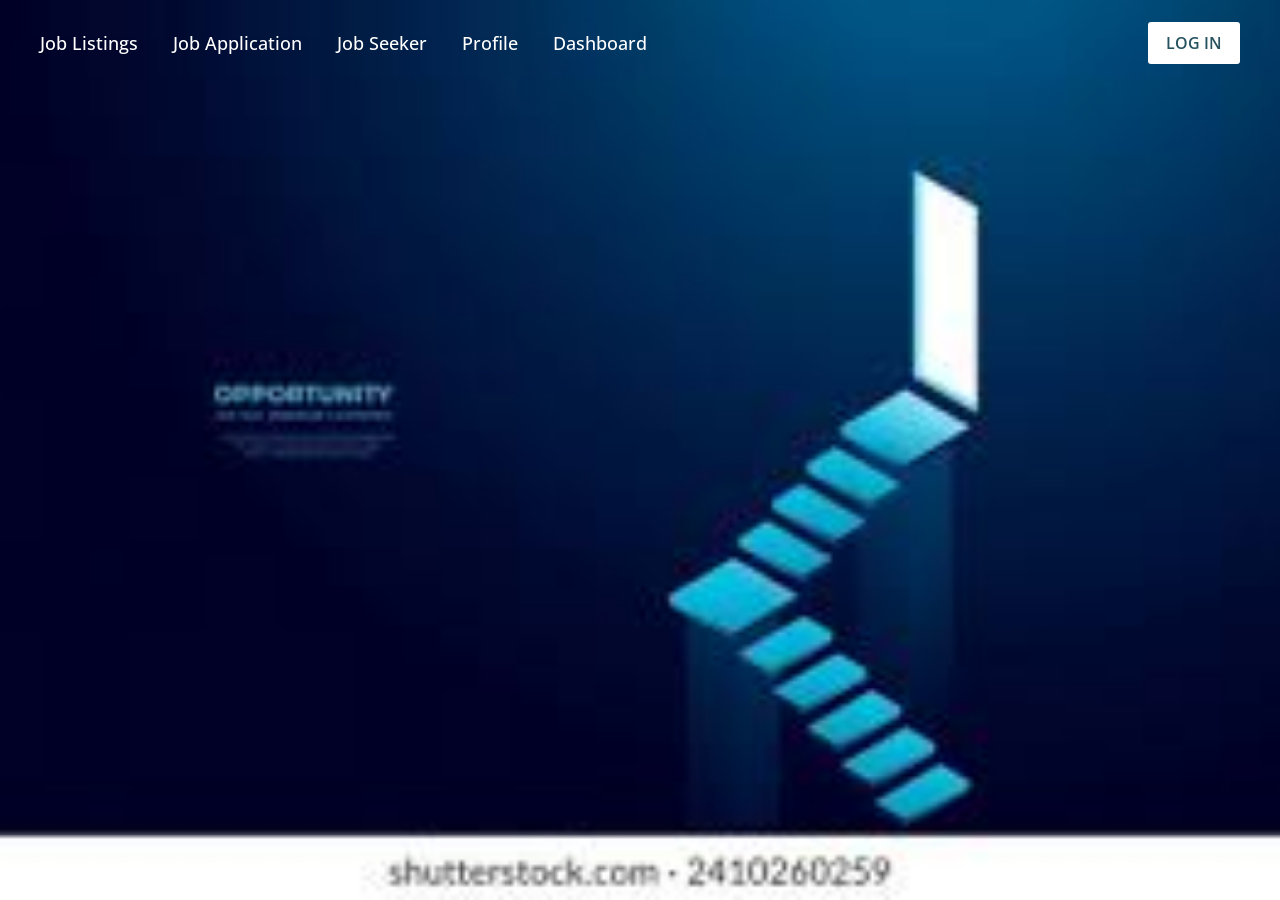
<file: job_listing_portal-main/job listing portal/index.html>
<!DOCTYPE html>
<html lang="en">
<head>
    <meta charset="UTF-8">
    <meta name="viewport" content="width=device-width, initial-scale=1.0">
    <title>Website with Login and Registration Form</title>
    <link rel="stylesheet" href="https://fonts.googleapis.com/css2?family=Material+Symbols+Rounded:opsz,wght,FILL,GRAD@48,400,0,0">
    <link rel="stylesheet" href="style.css">
    <script src="script.js" defer></script>
    <style>
       
        .ab{
            color: aliceblue;
            padding-bottom: 40px;
        }

    </style>
</head>
<body>
    <header>
        <nav class="navbar">
            <span class="hamburger-btn material-symbols-rounded">menu</span>
            <ul class="links">
                <span class="close-btn material-symbols-rounded">close</span>
                <li><a href="./job listings.html">Job Listings</a></li>
                <li><a href="./job_application.html">Job Application</a></li>
                <li><a href="./job_seeker.html">Job Seeker</a></li>
                <li><a href="./profile1.html">Profile</a></li>
                <li style="padding-right: 50px;"><a href="./dashboard.html">Dashboard</a></li><br>
            </ul>
            <button class="login-btn">LOG IN</button>
        </nav>
    </header>
    
    <div class="blur-bg-overlay"></div>
    <div class="form-popup">
        <span class="close-btn material-symbols-rounded">close</span>
        <div class="form-box login">
            <div class="form-details">
                <h2>Welcome Back</h2>
                <i>Please log in using your personal information to stay connected with us.</i>
            </div>
            <div class="form-content">
                <h2>LOGIN</h2>
                <form action="#">
                    <div class="input-field">
                        <input type="text" required>
                        <label>Email</label>
                    </div>
                    <div class="input-field">
                        <input type="password" required>
                        <label>Password</label>
                    </div>
                    
                    <button type="submit">Log In</button>
                    
                    <div class="#">
                        Don't have an account?
                        <a href="signup.html">Sign Up</a>
                    </div>
                    <div class="#">
                        <a href="forgotpassword.html">Forgot password?</a>
                    </div>
                </form>
               
            </div>
        </div>
        <div class="form-box signup">
            <div class="form-details">
                <h2>Create Account</h2>
                <p>To become a part of our community, please sign up using your personal information.</p>
            </div>
            <div class="form-content">
                <h2>SIGNUP</h2>
                <form action="#">
                    <div class="input-field">
                        <input type="text" required>
                        <label>Enter your email</label>
                    </div>
                    <div class="input-field">
                        <input type="password" required>
                        <label>Create password</label>
                    </div>
                    <div class="policy-text">
                        <input type="checkbox" id="policy">
                        <label for="policy">
                            I agree the
                            <a href="#" class="option">Terms & Conditions</a>
                        </label>
                    </div>
                    <button type="submit">Sign Up</button>
                </form>
            </div>
        </div>
    </div>
   
    
</body>
</html>
</file>
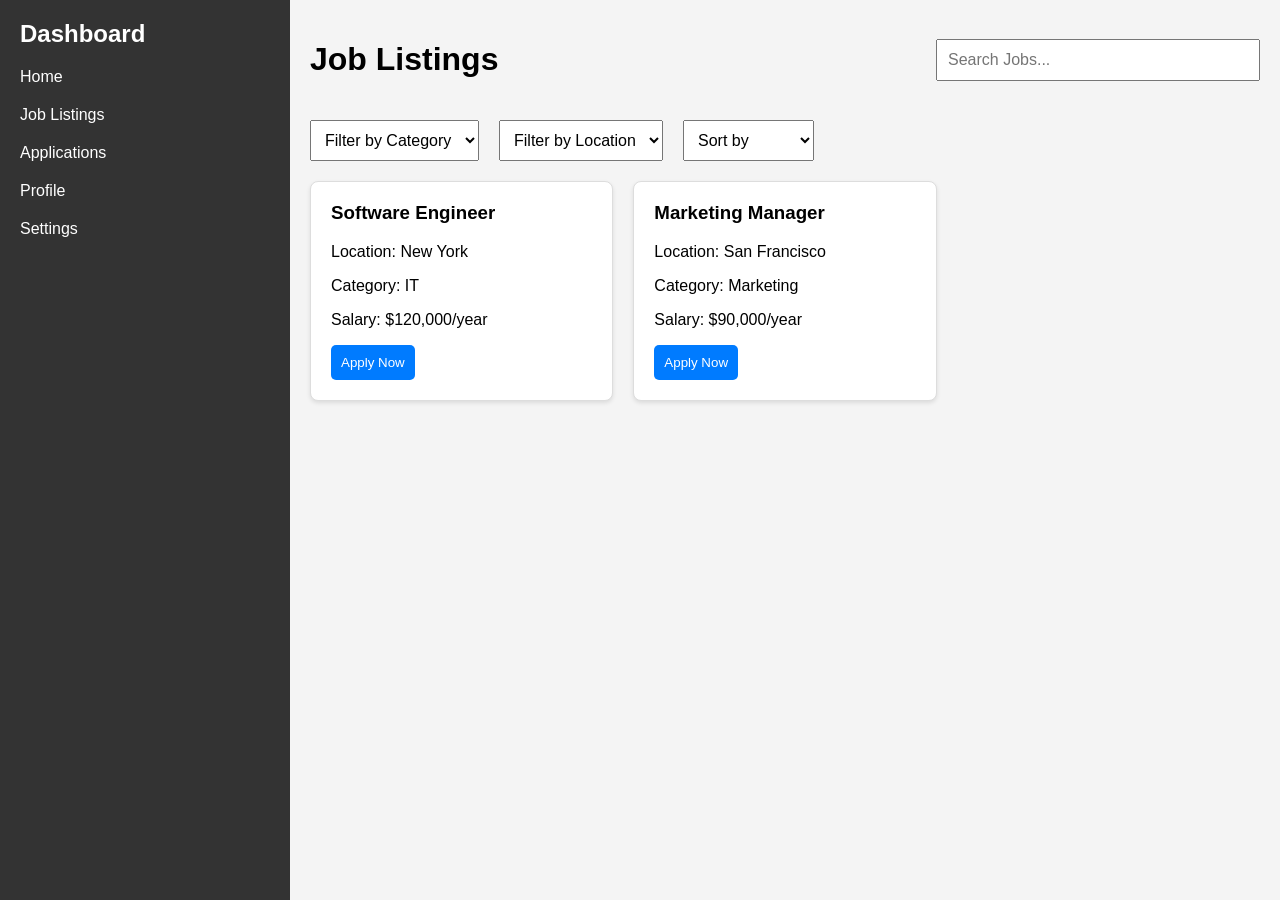
<file: job_listing_portal-main/job listing portal/dashboard.html>
<!DOCTYPE html>
<html lang="en">
<head>
    <meta charset="UTF-8">
    <meta name="viewport" content="width=device-width, initial-scale=1.0">
    <title>Job Listing Dashboard</title>
    <link rel="stylesheet" href="dashboard.css">
</head>
<body>
    <div class="dashboard">
        <nav class="sidebar">
            <h2>Dashboard</h2>
            <ul>
                <li><a href="#">Home</a></li>
                <li><a href="#">Job Listings</a></li>
                <li><a href="#">Applications</a></li>
                <li><a href="#">Profile</a></li>
                <li><a href="#">Settings</a></li>
            </ul>
        </nav>

        <div class="content">
            <header>
                <h1>Job Listings</h1>
                <input type="text" placeholder="Search Jobs..." class="search-bar">
            </header>

            <div class="job-filters">
                <select>
                    <option value="">Filter by Category</option>
                    <option value="IT">IT</option>
                    <option value="Finance">Finance</option>
                    <option value="Marketing">Marketing</option>
                </select>

                <select>
                    <option value="">Filter by Location</option>
                    <option value="New York">New York</option>
                    <option value="San Francisco">San Francisco</option>
                    <option value="Remote">Remote</option>
                </select>

                <select>
                    <option value="">Sort by</option>
                    <option value="date">Date Posted</option>
                    <option value="salary">Salary</option>
                </select>
            </div>

            <div class="job-listings">
                <div class="job-card">
                    <h3>Software Engineer</h3>
                    <p>Location: New York</p>
                    <p>Category: IT</p>
                    <p>Salary: $120,000/year</p>
                    <button>Apply Now</button>
                </div>

                <div class="job-card">
                    <h3>Marketing Manager</h3>
                    <p>Location: San Francisco</p>
                    <p>Category: Marketing</p>
                    <p>Salary: $90,000/year</p>
                    <button>Apply Now</button>
                </div>

                <!-- Add more job cards as needed -->
            </div>
        </div>
    </div>
</body>

</html>
</file>
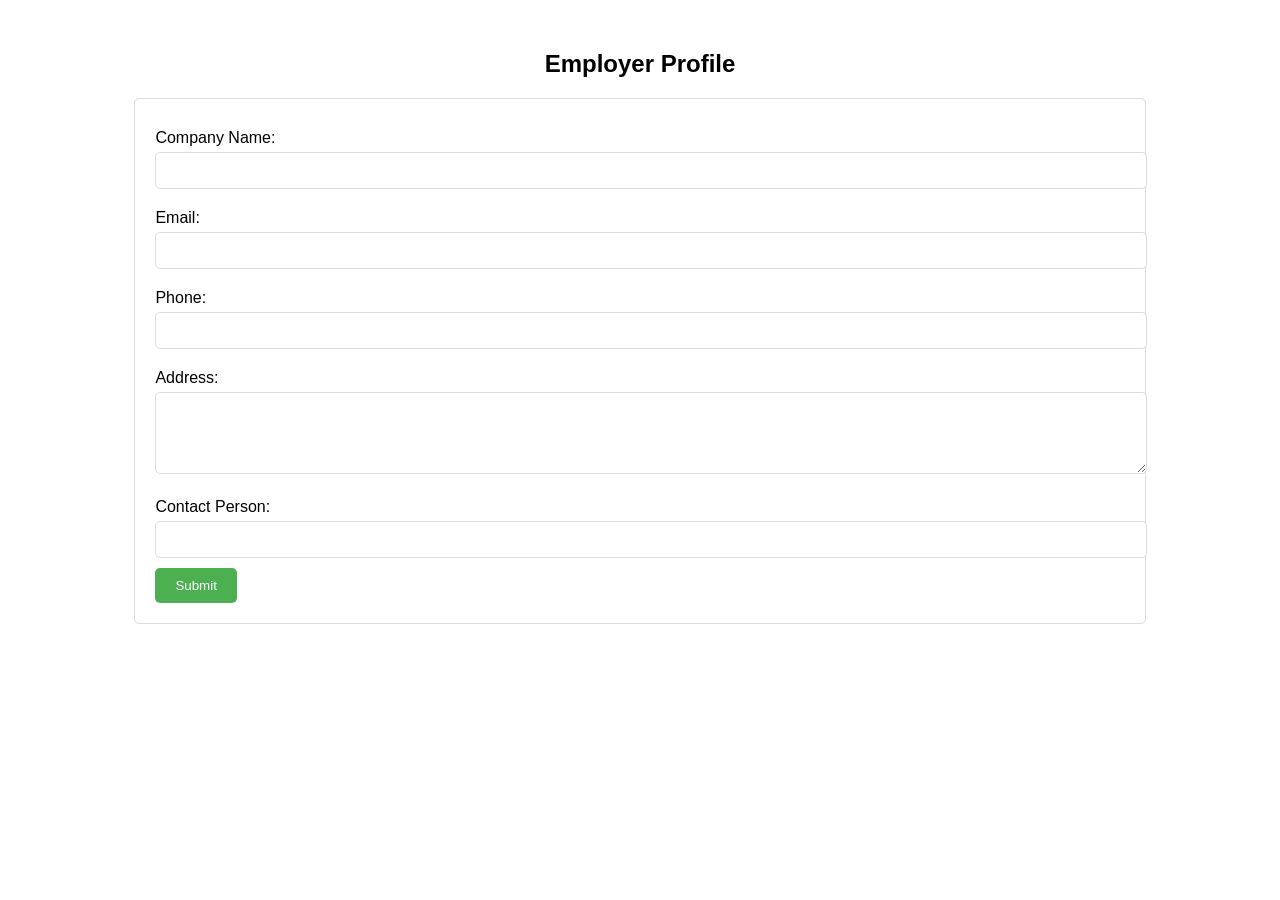
<file: job_listing_portal-main/job listing portal/employer.html>
<!DOCTYPE html>
<html lang="en">
<head>
    <meta charset="UTF-8">
    <meta name="viewport" content="width=device-width, initial-scale=1.0">
    <title>Employer Profile</title>
    <style>
        body {
            font-family: Arial, sans-serif;
        }
        .container {
            width: 80%;
            margin: auto;
            margin-top: 50px;
        }
        .profile {
            border: 1px solid #ddd;
            padding: 20px;
            margin-bottom: 20px;
            border-radius: 5px;
        }
        h2 {
            text-align: center;
        }
        label {
            display: block;
            margin-top: 10px;
        }
        input, textarea {
            width: 100%;
            padding: 10px;
            margin-top: 5px;
            margin-bottom: 10px;
            border: 1px solid #ddd;
            border-radius: 5px;
        }
        .submit-btn {
            background-color: #4CAF50;
            color: white;
            padding: 10px 20px;
            border: none;
            border-radius: 5px;
            cursor: pointer;
        }
        .submit-btn:hover {
            background-color: #45a049;
        }
    </style>
</head>
<body>
    <div class="container">
        <h2>Employer Profile</h2>
        <div class="profile">
            <form action="#" method="post">
                <label for="employer-company-name">Company Name:</label>
                <input type="text" id="employer-company-name" name="employer-company-name" required>

                <label for="employer-email">Email:</label>
                <input type="email" id="employer-email" name="employer-email" required>

                <label for="employer-phone">Phone:</label>
                <input type="tel" id="employer-phone" name="employer-phone" required>

                <label for="employer-address">Address:</label>
                <textarea id="employer-address" name="employer-address" rows="4" required></textarea>

                <label for="employer-contact-person">Contact Person:</label>
                <input type="text" id="employer-contact-person" name="employer-contact-person" required>

                <button type="submit" class="submit-btn">Submit</button>
            </form>
        </div>
    </div>
</body>
</html>
</file>
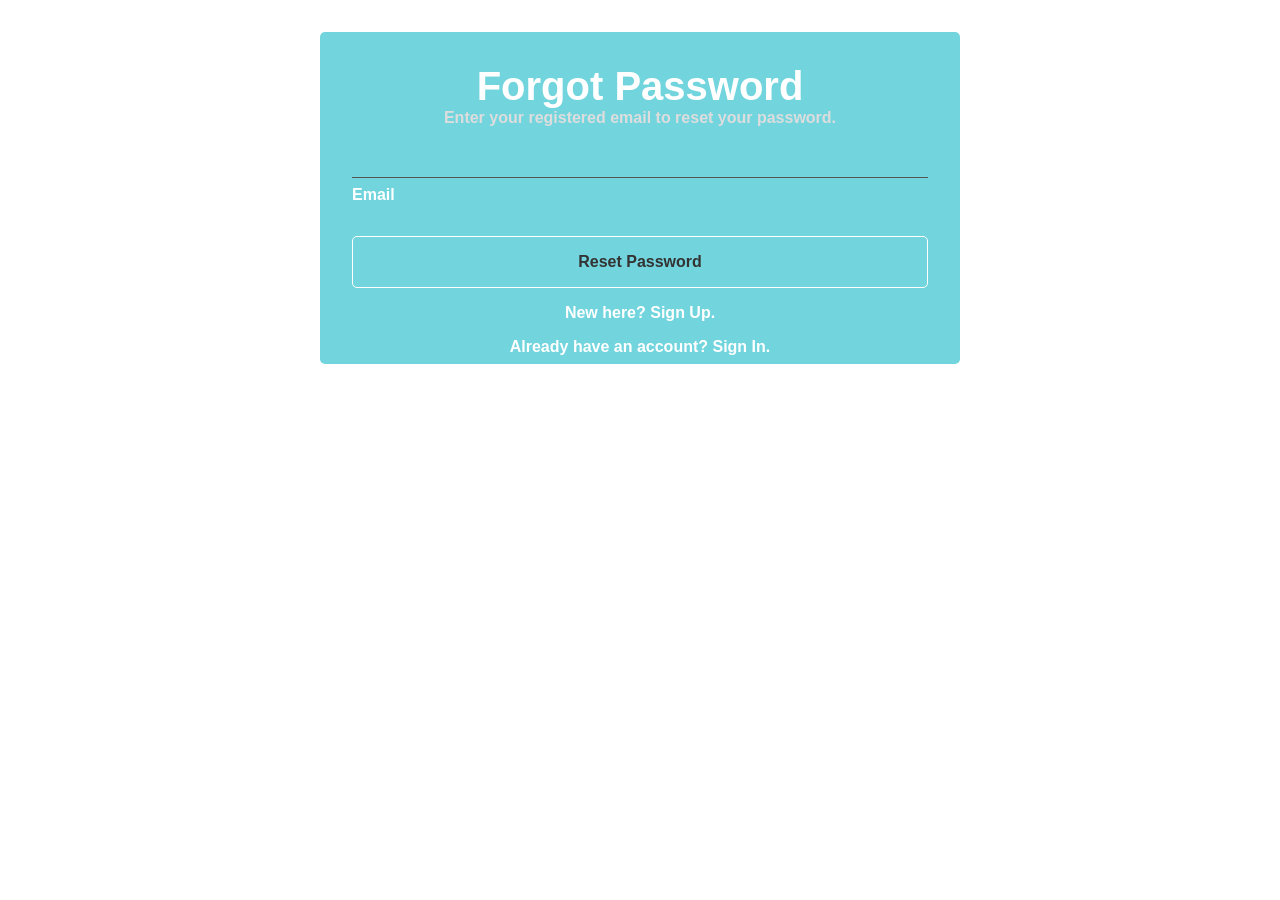
<file: job_listing_portal-main/job listing portal/forgotpassword.html>
<head>
	<meta charset="UTF-8">
	<meta name="viewport" content="width=device-width, initial-scale=1">
	<meta name="author" content="Yinka Enoch Adedokun">
	<meta name="description" content="Simple Forgot Password Page Using HTML and CSS">
	<meta name="keywords" content="forgot password page, basic html and css">
	<title>Forgot Password Page - HTML + CSS</title>
    <link rel="stylesheet" href="forgotpassword.css">
</head>
<body>
	<div class="row">
		<h1>Forgot Password</h1>
		<h6 class="information-text">Enter your registered email to reset your password.</h6>
		<div class="form-group">
			<input type="email" name="user_email" id="user_email">
			<p><label for="username">Email</label></p>
			<button onclick="showSpinner()">Reset Password</button>
		</div>
		<div class="footer">
			<h5>New here? <a href="signup.html">Sign Up.</a></h5>
			<h5>Already have an account? <a href="index.html">Sign In.</a></h5>
			
		</div>
	</div>
</body>
</file>
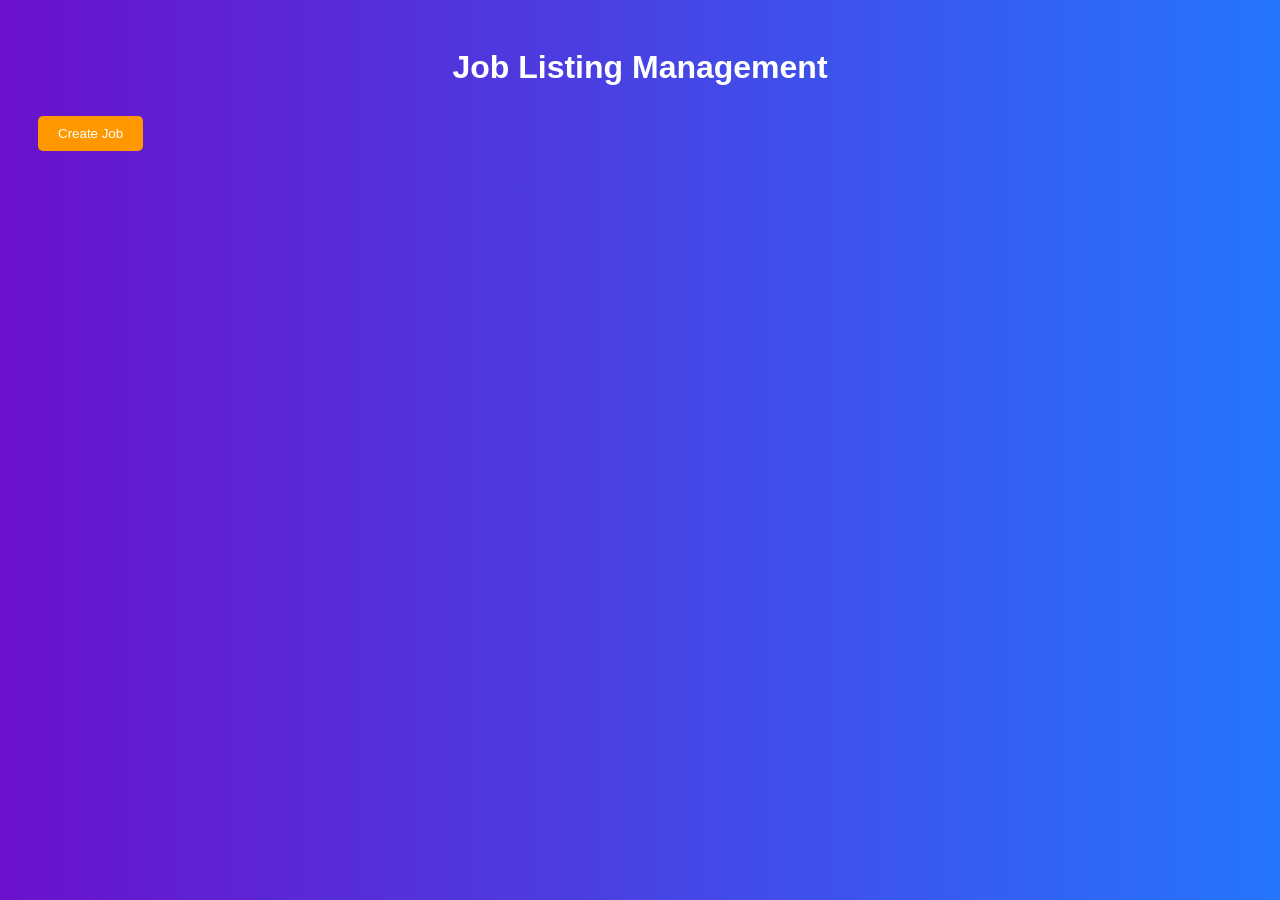
<file: job_listing_portal-main/job listing portal/job listings.html>
<!DOCTYPE html>
<html lang="en">
<head>
    <meta charset="UTF-8">
    <meta name="viewport" content="width=device-width, initial-scale=1.0">
    <title>Job Listing Management</title>
    <style>
        body {
            font-family: Arial, sans-serif;
            background: linear-gradient(to right, #6a11cb, #2575fc);
            color: #fff;
            padding: 20px;
        }
        h1 {
            text-align: center;
            margin-bottom: 20px;
        }
        button {
            background-color: #ff9800;
            color: white;
            border: none;
            padding: 10px 20px;
            margin: 10px;
            cursor: pointer;
            border-radius: 5px;
        }
        button:hover {
            background-color: #e68900;
        }
        .hidden {
            display: none;
        }
        .job {
            background-color: rgba(255, 255, 255, 0.1);
            border: 1px solid #fff;
            padding: 15px;
            margin: 15px 0;
            border-radius: 5px;
        }
        label, input, textarea {
            display: block;
            width: 100%;
            margin: 10px 0;
        }
        input, textarea {
            padding: 10px;
            border-radius: 5px;
            border: 1px solid #ccc;
        }
        .form-container {
            background-color: rgba(255, 255, 255, 0.2);
            padding: 20px;
            border-radius: 5px;
            margin: 20px 0;
        }
        .job-details {
            display: flex;
            flex-direction: column;
        }
        .job-details > div {
            margin-bottom: 10px;
        }
    </style>
</head>
<body>
    <h1>Job Listing Management</h1>
    <button id="create-job-btn">Create Job</button>
    
    <div id="job-listings">
        <!-- Job listings will be displayed here -->
    </div>

    <div id="create-job-form" class="form-container hidden">
        <h2>Create Job</h2>
        <form id="create-form">
            <label for="job-title">Job Title:</label>
            <input type="text" id="job-title" name="job-title" required>

            <label for="job-description">Job Description:</label>
            <textarea id="job-description" name="job-description" required></textarea>

            <label for="job-qualifications">Qualifications:</label>
            <textarea id="job-qualifications" name="job-qualifications" required></textarea>

            <label for="job-responsibilities">Responsibilities:</label>
            <textarea id="job-responsibilities" name="job-responsibilities" required></textarea>

            <label for="job-location">Location:</label>
            <input type="text" id="job-location" name="job-location" required>

            <label for="job-salary">Salary Range:</label>
            <input type="text" id="job-salary" name="job-salary" required>

            <button type="submit">Submit</button>
            <button type="button" id="cancel-create">Cancel</button>
        </form>
    </div>

    <div id="edit-job-form" class="form-container hidden">
        <h2>Edit Job</h2>
        <form id="edit-form">
            <label for="edit-job-title">Job Title:</label>
            <input type="text" id="edit-job-title" name="edit-job-title" required>

            <label for="edit-job-description">Job Description:</label>
            <textarea id="edit-job-description" name="edit-job-description" required></textarea>

            <label for="edit-job-qualifications">Qualifications:</label>
            <textarea id="edit-job-qualifications" name="edit-job-qualifications" required></textarea>

            <label for="edit-job-responsibilities">Responsibilities:</label>
            <textarea id="edit-job-responsibilities" name="edit-job-responsibilities" required></textarea>

            <label for="edit-job-location">Location:</label>
            <input type="text" id="edit-job-location" name="edit-job-location" required>

            <label for="edit-job-salary">Salary Range:</label>
            <input type="text" id="edit-job-salary" name="edit-job-salary" required>

            <button type="submit">Submit</button>
            <button type="button" id="cancel-edit">Cancel</button>
        </form>
    </div>

    <div id="delete-confirmation" class="form-container hidden">
        <h2>Are you sure you want to delete this job?</h2>
        <button id="confirm-delete">Yes</button>
        <button id="cancel-delete">No</button>
    </div>

    <script>
        document.addEventListener('DOMContentLoaded', () => {
            const createJobBtn = document.getElementById('create-job-btn');
            const createJobForm = document.getElementById('create-job-form');
            const editJobForm = document.getElementById('edit-job-form');
            const deleteConfirmation = document.getElementById('delete-confirmation');
            const jobListings = document.getElementById('job-listings');

            const cancelCreate = document.getElementById('cancel-create');
            const cancelEdit = document.getElementById('cancel-edit');
            const confirmDelete = document.getElementById('confirm-delete');
            const cancelDelete = document.getElementById('cancel-delete');

            let jobs = [];
            let editIndex = null;

            createJobBtn.addEventListener('click', () => {
                createJobForm.classList.toggle('hidden');
            });

            cancelCreate.addEventListener('click', () => {
                createJobForm.classList.add('hidden');
            });

            cancelEdit.addEventListener('click', () => {
                editJobForm.classList.add('hidden');
            });

            cancelDelete.addEventListener('click', () => {
                deleteConfirmation.classList.add('hidden');
            });

            document.getElementById('create-form').addEventListener('submit', (e) => {
                e.preventDefault();
                const title = e.target['job-title'].value;
                const description = e.target['job-description'].value;
                const qualifications = e.target['job-qualifications'].value;
                const responsibilities = e.target['job-responsibilities'].value;
                const location = e.target['job-location'].value;
                const salary = e.target['job-salary'].value;
                createJob(title, description, qualifications, responsibilities, location, salary);
                e.target.reset();
                createJobForm.classList.add('hidden');
            });

            document.getElementById('edit-form').addEventListener('submit', (e) => {
                e.preventDefault();
                const title = e.target['edit-job-title'].value;
                const description = e.target['edit-job-description'].value;
                const qualifications = e.target['edit-job-qualifications'].value;
                const responsibilities = e.target['edit-job-responsibilities'].value;
                const location = e.target['edit-job-location'].value;
                const salary = e.target['edit-job-salary'].value;
                updateJob(editIndex, title, description, qualifications, responsibilities, location, salary);
                e.target.reset();
                editJobForm.classList.add('hidden');
            });

            confirmDelete.addEventListener('click', () => {
                deleteJob(editIndex);
                deleteConfirmation.classList.add('hidden');
            });

            function createJob(title, description, qualifications, responsibilities, location, salary) {
                jobs.push({ title, description, qualifications, responsibilities, location, salary });
                renderJobs();
            }

            function editJob(index) {
                editIndex = index;
                const job = jobs[index];
                document.getElementById('edit-job-title').value = job.title;
                document.getElementById('edit-job-description').value = job.description;
                document.getElementById('edit-job-qualifications').value = job.qualifications;
                document.getElementById('edit-job-responsibilities').value = job.responsibilities;
                document.getElementById('edit-job-location').value = job.location;
                document.getElementById('edit-job-salary').value = job.salary;
                editJobForm.classList.remove('hidden');
            }

            function updateJob(index, title, description, qualifications, responsibilities, location, salary) {
                jobs[index] = { title, description, qualifications, responsibilities, location, salary };
                renderJobs();
            }

            function deleteJob(index) {
                jobs.splice(index, 1);
                renderJobs();
            }

            function renderJobs() {
                jobListings.innerHTML = '';
                jobs.forEach((job, index) => {
                    const jobDiv = document.createElement('div');
                    jobDiv.className = 'job';
                    jobDiv.innerHTML = `
                        <div class="job-details">
                            <div><strong>Title:</strong> ${job.title}</div>
                            <div><strong>Description:</strong> ${job.description}</div>
                            <div><strong>Qualifications:</strong> ${job.qualifications}</div>
                            <div><strong>Responsibilities:</strong> ${job.responsibilities}</div>
                            <div><strong>Location:</strong> ${job.location}</div>
                            <div><strong>Salary Range:</strong> ${job.salary}</div>
                        </div>
                        <button onclick="editJob(${index})">Edit</button>
                        <button onclick="confirmDeleteJob(${index})">Delete</button>
                    `;
                    jobListings.appendChild(jobDiv);
                });
            }

            window.editJob = editJob;
            window.confirmDeleteJob = (index) => {
                editIndex = index;
                deleteConfirmation.classList.remove('hidden');
            };
        });
    </script>
</body>
</html>
</file>
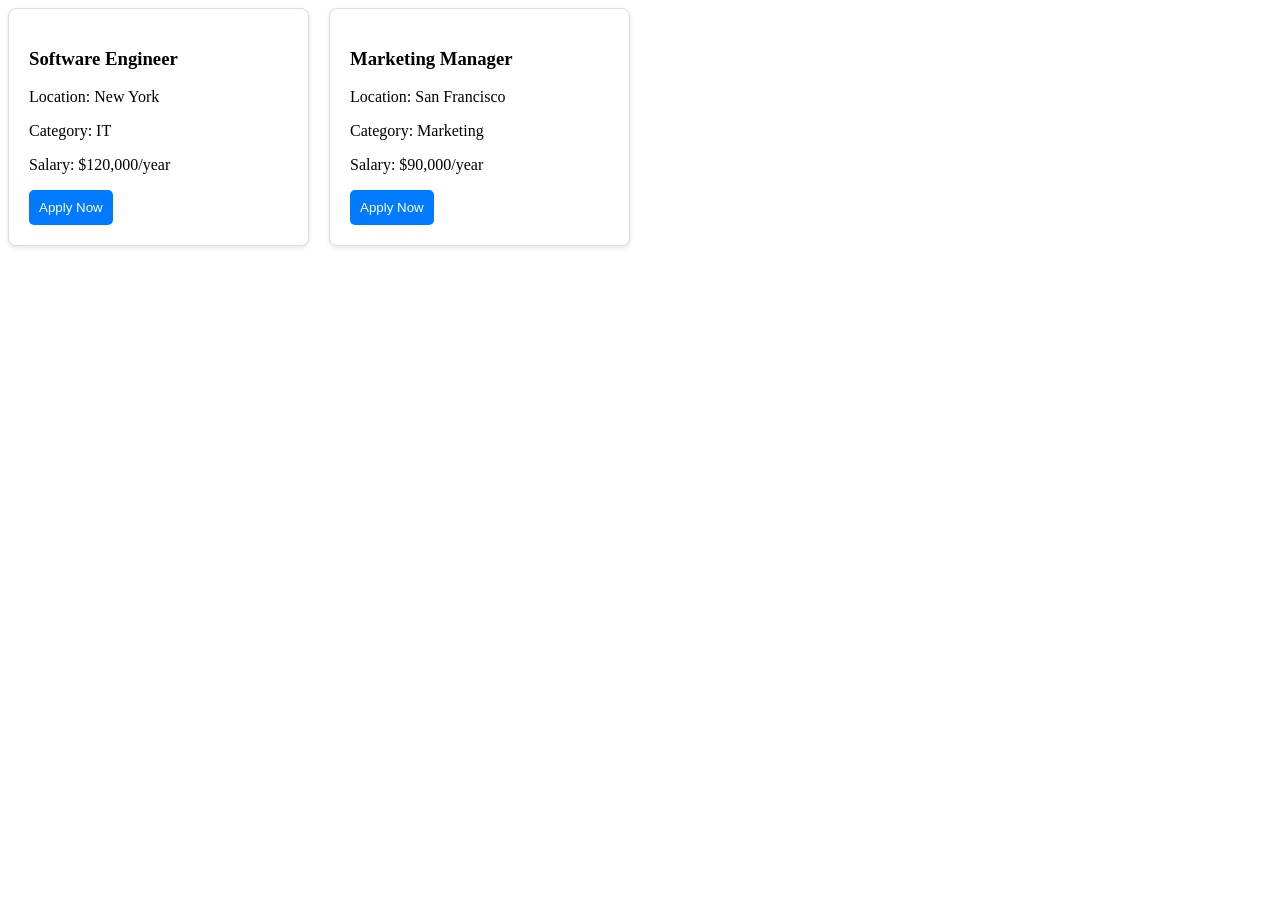
<file: job_listing_portal-main/job listing portal/job_application.html>
<!DOCTYPE html>
<html lang="en">
<head>
    <meta charset="UTF-8">
    <meta name="viewport" content="width=device-width, initial-scale=1.0">
    <title>Document</title>
    <style>
        .job-listings {
    display: grid;
    grid-template-columns: repeat(auto-fill, minmax(300px, 1fr));
    gap: 20px;
}

.job-card {
    background-color: #fff;
    padding: 20px;
    border: 1px solid #ddd;
    border-radius: 8px;
    box-shadow: 0 2px 4px rgba(0, 0, 0, 0.1);
}
.job-card button {
    padding: 10px;
    background-color: #007BFF;
    color: #fff;
    border: none;
    border-radius: 5px;
    cursor: pointer;
}

.job-card button:hover {
    background-color: #0056b3;
}
    </style>
</head>
<body>
    <div class="job-listings">
        <div class="job-card">
            <h3>Software Engineer</h3>
            <p>Location: New York</p>
            <p>Category: IT</p>
            <p>Salary: $120,000/year</p>
            <button>Apply Now</button>
        </div>
    
        <div class="job-card">
            <h3>Marketing Manager</h3>
            <p>Location: San Francisco</p>
            <p>Category: Marketing</p>
            <p>Salary: $90,000/year</p>
            <button>Apply Now</button>
        </div>
    </div>
    
</body>
</html>
</file>
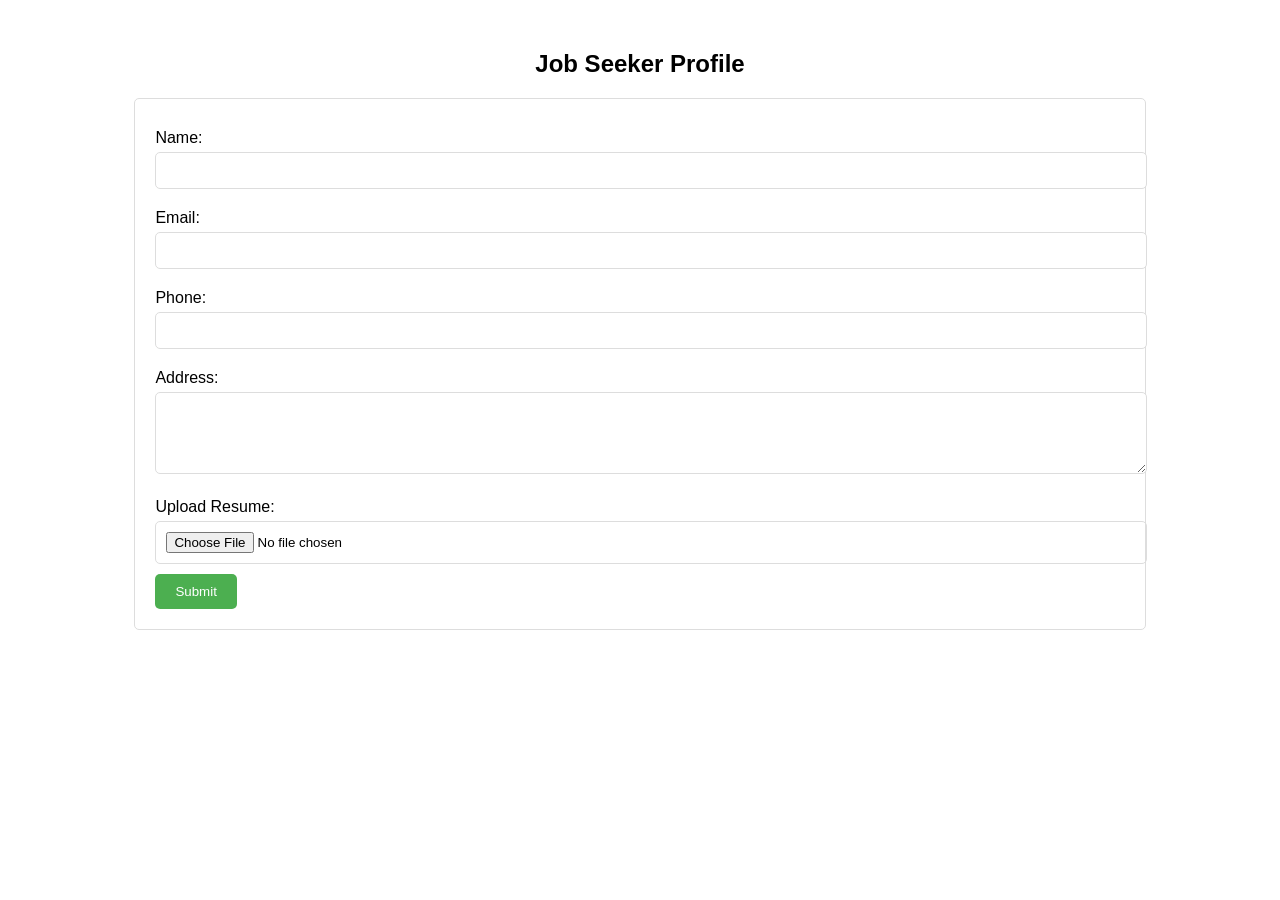
<file: job_listing_portal-main/job listing portal/job_seeker.html>
<!DOCTYPE html>
<html lang="en">
<head>
    <meta charset="UTF-8">
    <meta name="viewport" content="width=device-width, initial-scale=1.0">
    <title>Job Seeker Profile</title>
    <style>
        body {
            font-family: Arial, sans-serif;
        }
        .container {
            width: 80%;
            margin: auto;
            margin-top: 50px;
        }
        .profile {
            border: 1px solid #ddd;
            padding: 20px;
            margin-bottom: 20px;
            border-radius: 5px;
        }
        h2 {
            text-align: center;
        }
        label {
            display: block;
            margin-top: 10px;
        }
        input, textarea {
            width: 100%;
            padding: 10px;
            margin-top: 5px;
            margin-bottom: 10px;
            border: 1px solid #ddd;
            border-radius: 5px;
        }
        .submit-btn {
            background-color: #4CAF50;
            color: white;
            padding: 10px 20px;
            border: none;
            border-radius: 5px;
            cursor: pointer;
        }
        .submit-btn:hover {
            background-color: #45a049;
        }
    </style>
</head>
<body>
    <div class="container">
        <h2>Job Seeker Profile</h2>
        <div class="profile">
            <form action="#" method="post" enctype="multipart/form-data">
                <label for="job-seeker-name">Name:</label>
                <input type="text" id="job-seeker-name" name="job-seeker-name" required>

                <label for="job-seeker-email">Email:</label>
                <input type="email" id="job-seeker-email" name="job-seeker-email" required>

                <label for="job-seeker-phone">Phone:</label>
                <input type="tel" id="job-seeker-phone" name="job-seeker-phone" required>

                <label for="job-seeker-address">Address:</label>
                <textarea id="job-seeker-address" name="job-seeker-address" rows="4" required></textarea>

                <label for="job-seeker-resume">Upload Resume:</label>
                <input type="file" id="job-seeker-resume" name="job-seeker-resume" accept=".pdf,.doc,.docx" required>

                <button type="submit" class="submit-btn">Submit</button>
               
            </form>
        </div>
    </div>
</body>
</html>
</file>
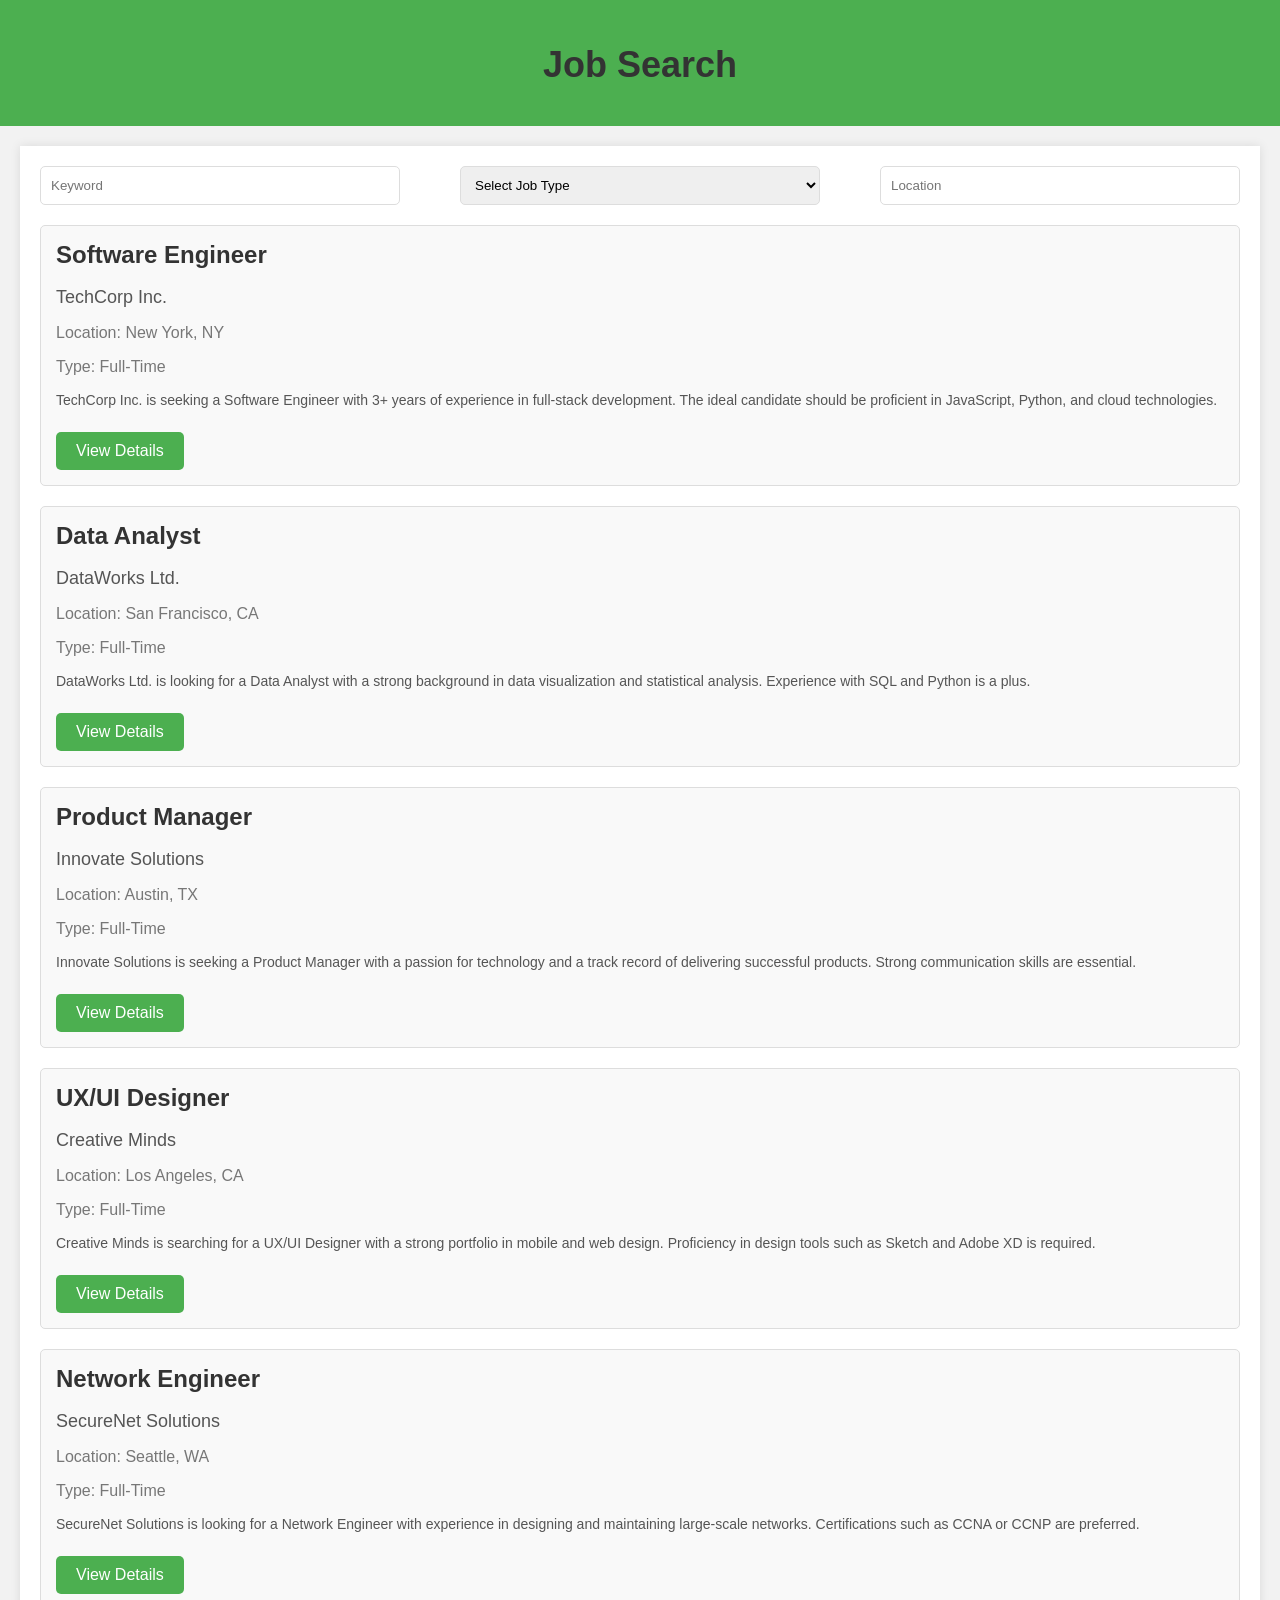
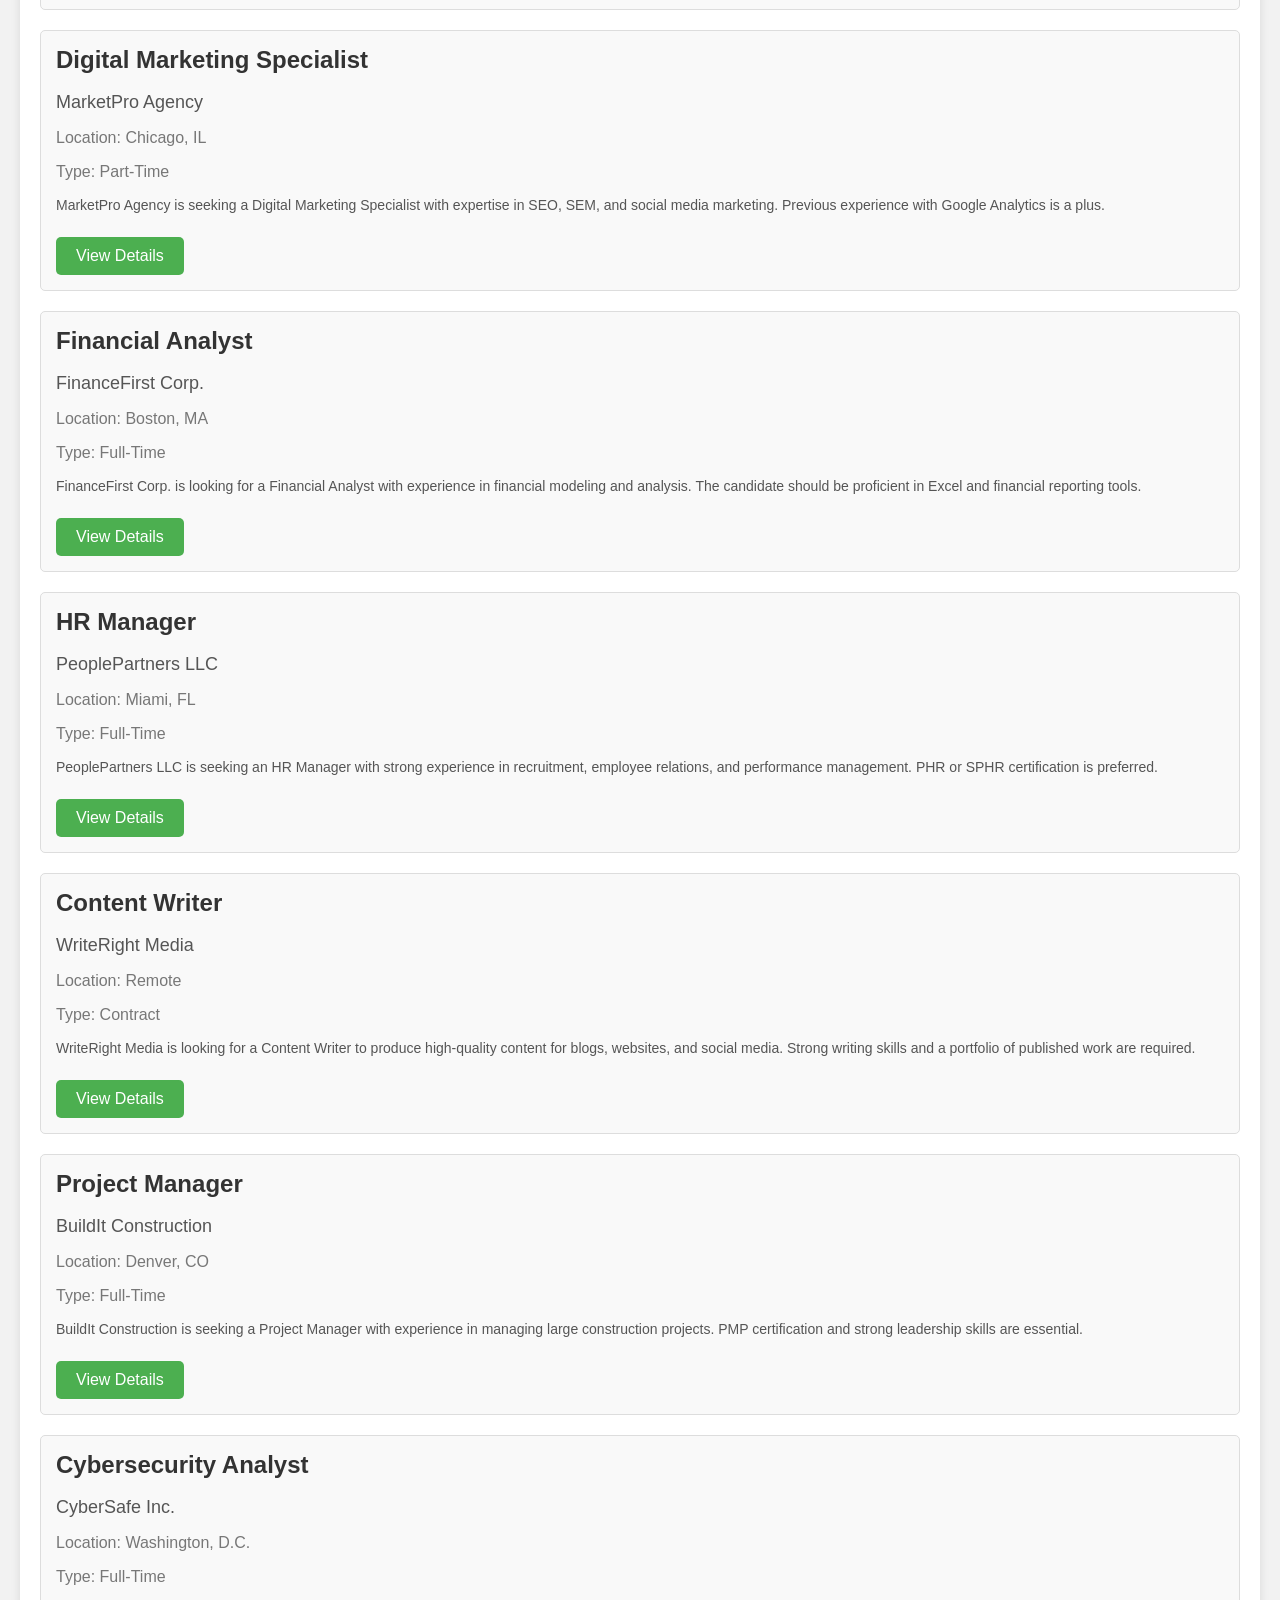
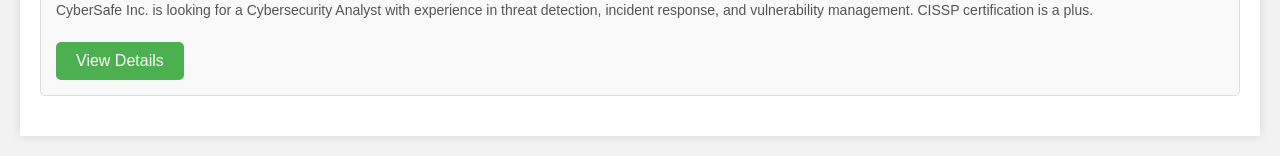
<file: job_listing_portal-main/job listing portal/jobsearch.html>
<!DOCTYPE html>
<html lang="en">

<head>
    <meta charset="UTF-8">
    <meta name="viewport" content="width=device-width, initial-scale=1.0">
    <title>Job Search</title>
    <style>
        body {
            font-family: Arial, sans-serif;
            background-color: #f2f2f2;
            margin: 0;
            padding: 0;
            color: #333;
        }

        header {
            background-color: #4CAF50;
            color: white;
            text-align: center;
            padding: 20px;
        }

        .container {
            max-width: 1200px;
            margin: 20px auto;
            padding: 20px;
            background-color: #ffffff;
            box-shadow: 0 0 10px rgba(0, 0, 0, 0.1);
        }

        h1 {
            font-size: 36px;
            margin-bottom: 20px;
            color: #333;
        }

        .search-filters {
            display: flex;
            justify-content: space-between;
            margin-bottom: 20px;
        }

        .search-filters input[type="text"],
        .search-filters select {
            padding: 10px;
            border: 1px solid #ddd;
            border-radius: 5px;
            width: 30%;
            box-sizing: border-box;
        }

        .job-listing {
            background-color: #f9f9f9;
            padding: 15px;
            border: 1px solid #ddd;
            border-radius: 5px;
            margin-bottom: 20px;
            transition: background-color 0.3s;
        }

        .job-listing:hover {
            background-color: #e6ffe6;
        }

        .job-title {
            font-size: 24px;
            margin: 0 0 10px;
            color: #333;
        }

        .company-name {
            font-size: 18px;
            color: #555;
            margin-bottom: 10px;
        }

        .job-location,
        .job-type {
            font-size: 16px;
            color: #777;
        }

        .job-description {
            margin-top: 10px;
            font-size: 14px;
            color: #555;
        }

        .apply-button {
            display: inline-block;
            padding: 10px 20px;
            margin-top: 10px;
            background-color: #4CAF50;
            color: white;
            text-decoration: none;
            border-radius: 5px;
        }

        .apply-button:hover {
            background-color: #45a049;
        }
    </style>
</head>

<body>

    <header>
        <h1>Job Search</h1>
    </header>

    <div class="container">
        <div class="search-filters">
            <input type="text" placeholder="Keyword">
            <select>
                <option value="">Select Job Type</option>
                <option value="full-time">Full-Time</option>
                <option value="part-time">Part-Time</option>
                <option value="contract">Contract</option>
            </select>
            <input type="text" placeholder="Location">
        </div>

        <div class="job-listing">
            <h2 class="job-title">Software Engineer</h2>
            <p class="company-name">TechCorp Inc.</p>
            <p class="job-location">Location: New York, NY</p>
            <p class="job-type">Type: Full-Time</p>
            <p class="job-description">TechCorp Inc. is seeking a Software Engineer with 3+ years of experience in full-stack development. The ideal candidate should be proficient in JavaScript, Python, and cloud technologies.</p>
            <a href="software-engineer-details.html" class="apply-button">View Details</a>
        </div>

        <div class="job-listing">
            <h2 class="job-title">Data Analyst</h2>
            <p class="company-name">DataWorks Ltd.</p>
            <p class="job-location">Location: San Francisco, CA</p>
            <p class="job-type">Type: Full-Time</p>
            <p class="job-description">DataWorks Ltd. is looking for a Data Analyst with a strong background in data visualization and statistical analysis. Experience with SQL and Python is a plus.</p>
            <a href="data-analyst-details.html" class="apply-button">View Details</a>
        </div>

        <div class="job-listing">
            <h2 class="job-title">Product Manager</h2>
            <p class="company-name">Innovate Solutions</p>
            <p class="job-location">Location: Austin, TX</p>
            <p class="job-type">Type: Full-Time</p>
            <p class="job-description">Innovate Solutions is seeking a Product Manager with a passion for technology and a track record of delivering successful products. Strong communication skills are essential.</p>
            <a href="product-manager-details.html" class="apply-button">View Details</a>
        </div>

        <!-- Add more job listings here -->
        <div class="job-listing">
            <h2 class="job-title">UX/UI Designer</h2>
            <p class="company-name">Creative Minds</p>
            <p class="job-location">Location: Los Angeles, CA</p>
            <p class="job-type">Type: Full-Time</p>
            <p class="job-description">Creative Minds is searching for a UX/UI Designer with a strong portfolio in mobile and web design. Proficiency in design tools such as Sketch and Adobe XD is required.</p>
            <a href="ux-ui-designer-details.html" class="apply-button">View Details</a>
        </div>

        <div class="job-listing">
            <h2 class="job-title">Network Engineer</h2>
            <p class="company-name">SecureNet Solutions</p>
            <p class="job-location">Location: Seattle, WA</p>
            <p class="job-type">Type: Full-Time</p>
            <p class="job-description">SecureNet Solutions is looking for a Network Engineer with experience in designing and maintaining large-scale networks. Certifications such as CCNA or CCNP are preferred.</p>
            <a href="network-engineer-details.html" class="apply-button">View Details</a>
        </div>

        <div class="job-listing">
            <h2 class="job-title">Digital Marketing Specialist</h2>
            <p class="company-name">MarketPro Agency</p>
            <p class="job-location">Location: Chicago, IL</p>
            <p class="job-type">Type: Part-Time</p>
            <p class="job-description">MarketPro Agency is seeking a Digital Marketing Specialist with expertise in SEO, SEM, and social media marketing. Previous experience with Google Analytics is a plus.</p>
            <a href="digital-marketing-specialist-details.html" class="apply-button">View Details</a>
        </div>

        <div class="job-listing">
            <h2 class="job-title">Financial Analyst</h2>
            <p class="company-name">FinanceFirst Corp.</p>
            <p class="job-location">Location: Boston, MA</p>
            <p class="job-type">Type: Full-Time</p>
            <p class="job-description">FinanceFirst Corp. is looking for a Financial Analyst with experience in financial modeling and analysis. The candidate should be proficient in Excel and financial reporting tools.</p>
            <a href="financial-analyst-details.html" class="apply-button">View Details</a>
        </div>

        <div class="job-listing">
            <h2 class="job-title">HR Manager</h2>
            <p class="company-name">PeoplePartners LLC</p>
            <p class="job-location">Location: Miami, FL</p>
            <p class="job-type">Type: Full-Time</p>
            <p class="job-description">PeoplePartners LLC is seeking an HR Manager with strong experience in recruitment, employee relations, and performance management. PHR or SPHR certification is preferred.</p>
            <a href="hr-manager-details.html" class="apply-button">View Details</a>
        </div>

        <div class="job-listing">
            <h2 class="job-title">Content Writer</h2>
            <p class="company-name">WriteRight Media</p>
            <p class="job-location">Location: Remote</p>
            <p class="job-type">Type: Contract</p>
            <p class="job-description">WriteRight Media is looking for a Content Writer to produce high-quality content for blogs, websites, and social media. Strong writing skills and a portfolio of published work are required.</p>
            <a href="content-writer-details.html" class="apply-button">View Details</a>
        </div>

        <div class="job-listing">
            <h2 class="job-title">Project Manager</h2>
            <p class="company-name">BuildIt Construction</p>
            <p class="job-location">Location: Denver, CO</p>
            <p class="job-type">Type: Full-Time</p>
            <p class="job-description">BuildIt Construction is seeking a Project Manager with experience in managing large construction projects. PMP certification and strong leadership skills are essential.</p>
            <a href="project-manager-details.html" class="apply-button">View Details</a>
        </div>

        <div class="job-listing">
            <h2 class="job-title">Cybersecurity Analyst</h2>
            <p class="company-name">CyberSafe Inc.</p>
            <p class="job-location">Location: Washington, D.C.</p>
            <p class="job-type">Type: Full-Time</p>
            <p class="job-description">CyberSafe Inc. is looking for a Cybersecurity Analyst with experience in threat detection, incident response, and vulnerability management. CISSP certification is a plus.</p>
            <a href="cybersecurity-analyst-details.html" class="apply-button">View Details</a>
        </div>

    </div>
</body>

</html>
</file>
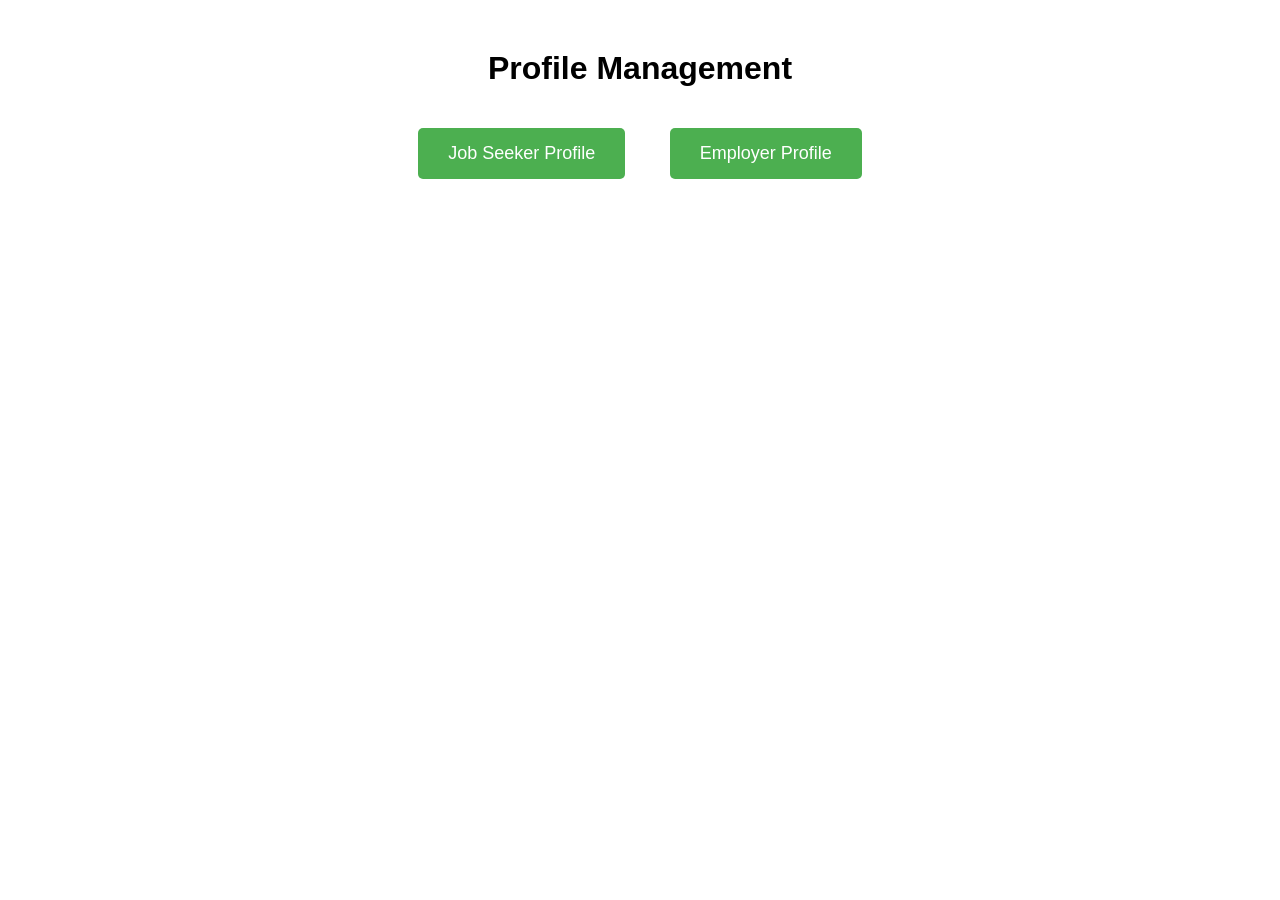
<file: job_listing_portal-main/job listing portal/profile1.html>
<!DOCTYPE html>
<html lang="en">
<head>
    <meta charset="UTF-8">
    <meta name="viewport" content="width=device-width, initial-scale=1.0">
    <title>Profile Management</title>
    <style>
        body {
            font-family: Arial, sans-serif;
        }
        .container {
            width: 80%;
            margin: auto;
            text-align: center;
            margin-top: 50px;
        }
        .profile-button {
            background-color: #4CAF50;
            color: white;
            padding: 15px 30px;
            margin: 20px;
            border: none;
            border-radius: 5px;
            cursor: pointer;
            font-size: 18px;
        }
        .profile-button:hover {
            background-color: #45a049;
        }
    </style>
</head>
<body>
    <div class="container">
        <h1>Profile Management</h1>
        <button class="profile-button" onclick="location.href='job_seeker.html'">Job Seeker Profile</button>
        <button class="profile-button" onclick="location.href='employer.html'">Employer Profile</button>
        
    </div>
</body>
</html>
</file>
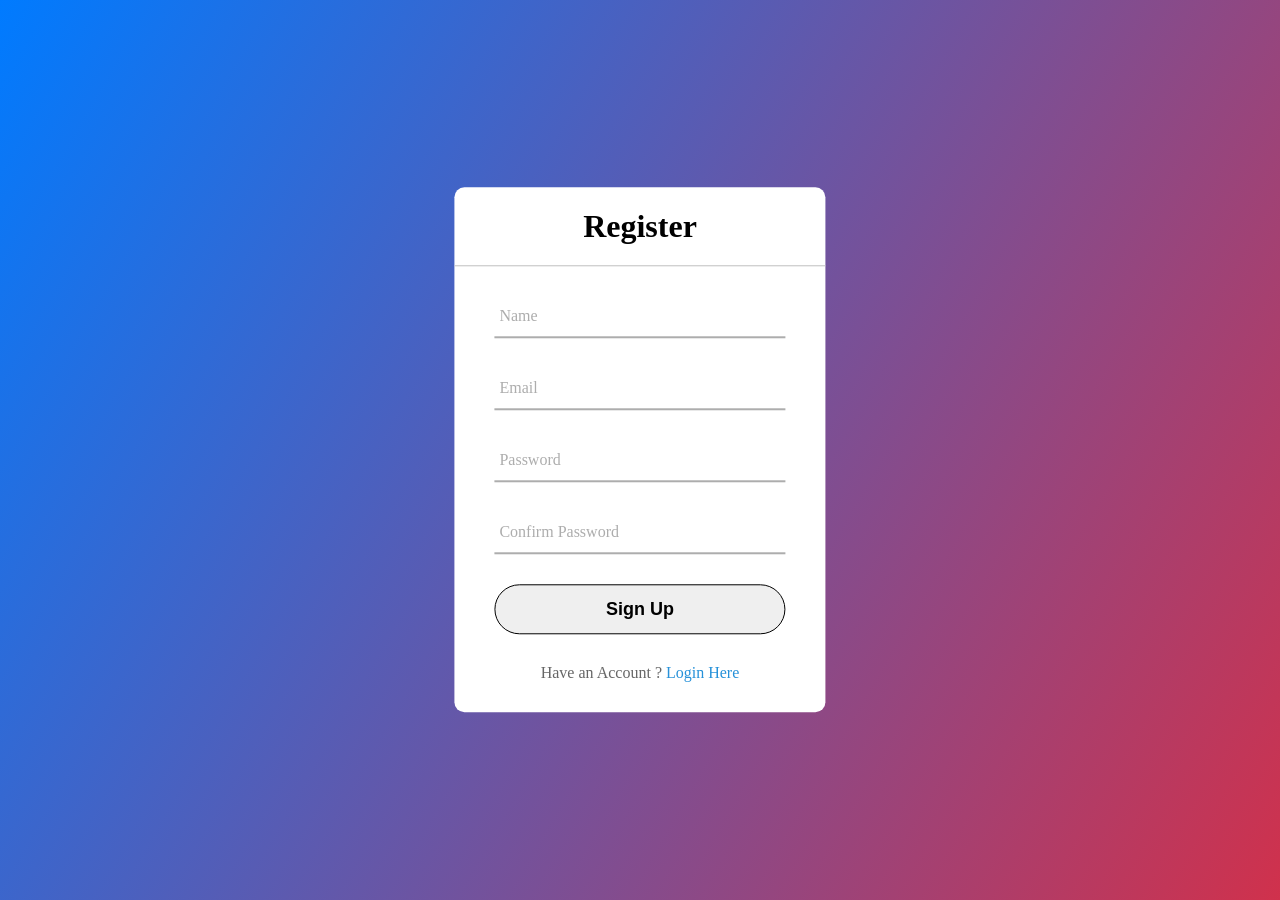
<file: job_listing_portal-main/job listing portal/signup.html>
<!DOCTYPE html>
<html lang="en">
  <head>
    <title>Sign Up / Registration Form </title>
    <meta charset="UTF-8" />
    <meta name="viewport" content="width=device-width" />
    <link rel="stylesheet" href="signup.css" />
  </head>
  <body>
    <div class="container">
      <div class="center">
          <h1>Register</h1>
          <form method="POST" action="">
              <div class="txt_field">
                  <input type="text" name="name" required>
                  <span></span>
                  <label>Name</label>
              </div>
              <div class="txt_field">
                  <input type="email" name="email" required>
                  <span></span>
                  <label>Email</label>
              </div>
              <div class="txt_field">
                  <input type="password" name="password" required>
                  <span></span>
                  <label>Password</label>
              </div>
              <div class="txt_field">
                  <input type="password" name="cpassword" required>
                  <span></span>
                  <label>Confirm Password</label>
              </div>
              <input name="submit" type="Submit" value="Sign Up">
              <div class="signup_link">
                  Have an Account ? <a href="index.html">Login Here</a>
              </div>
          </form>
      </div>
  </div>
  </body>
</html>
</file>
<file: job_listing_portal-main/job listing portal/style.css>
/* Importing Google font - Open Sans */
@import url("https://fonts.googleapis.com/css2?family=Open+Sans:wght@400;500;600;700&display=swap");

* {
    margin: 0;
    padding: 0;
    box-sizing: border-box;
    font-family: "Open Sans", sans-serif;
}

body {
    height: 100vh;
    width: 100%;
    background: url("[data-uri]") center/cover no-repeat;
}

header {
    position: fixed;
    width: 100%;
    top: 0;
    left: 0;
    z-index: 10;
    padding: 0 10px;
}

.navbar {
    display: flex;
    padding: 22px 0;
    align-items: center;
    max-width: 1200px;
    margin: 0 auto;
    justify-content: space-between;
}

.navbar .hamburger-btn {
    display: none;
    color: #fff;
    cursor: pointer;
    font-size: 1.5rem;
}

.navbar .logo {
    gap: 10px;
    display: flex;
    align-items: center;
    text-decoration: none;
}

.navbar .logo img {
    width: 40px;
    border-radius: 50%;
}

.navbar .logo h2 {
    color: #fff;
    font-weight: 600;
    font-size: 1.7rem;
}

.navbar .links {
    display: flex;
    gap: 35px;
    list-style: none;
    align-items: center;
}

.navbar .close-btn {
    position: absolute;
    right: 20px;
    top: 20px;
    display: none;
    color: #000;
    cursor: pointer;
}

.navbar .links a {
    color: #fff;
    font-size: 1.1rem;
    font-weight: 500;
    text-decoration: none;
    transition: 0.1s ease;
}

.navbar .links a:hover {
    color: #19e8ff;
}

.navbar .login-btn {
    border: none;
    outline: none;
    background: #fff;
    color: #275360;
    font-size: 1rem;
    font-weight: 600;
    padding: 10px 18px;
    border-radius: 3px;
    cursor: pointer;
    transition: 0.15s ease;
}

.navbar .login-btn:hover {
    background: #ddd;
}

.form-popup {
    position: fixed;
    top: 50%;
    left: 50%;
    z-index: 10;
    width: 100%;
    opacity: 0;
    pointer-events: none;
    max-width: 720px;
    background: #fff;
    border: 2px solid #fff;
    transform: translate(-50%, -70%);
}

.show-popup .form-popup {
    opacity: 1;
    pointer-events: auto;
    transform: translate(-50%, -50%);
    transition: transform 0.3s ease, opacity 0.1s;
}

.form-popup .close-btn {
    position: absolute;
    top: 12px;
    right: 12px;
    color: #878484;
    cursor: pointer;
}

.blur-bg-overlay {
    position: fixed;
    top: 0;
    left: 0;
    z-index: 10;
    height: 100%;
    width: 100%;
    opacity: 0;
    pointer-events: none;
    backdrop-filter: blur(5px);
    -webkit-backdrop-filter: blur(5px);
    transition: 0.1s ease;
}

.show-popup .blur-bg-overlay {
    opacity: 1;
    pointer-events: auto;
}

.form-popup .form-box {
    display: flex;
}

.form-box .form-details {
    width: 100%;
    color: #fff;
    max-width: 330px;
    text-align: center;
    display: flex;
    flex-direction: column;
    justify-content: center;
    align-items: center;
}

.login .form-details {
    padding: 0 40px;
    background: url("https://media.licdn.com/dms/image/C4D12AQFi4yZvoIWupw/article-cover_image-shrink_720_1280/0/1520245690181?e=2147483647&v=beta&t=tKYwNZxeVVDIwUTZXxVbb0A9oxl2ZK0iVEOiPYOwGE4");
    background-position: center;
    background-size: cover;
}

.signup .form-details {
    padding: 0 20px;
    background: url("images/signup-img.jpg");
    background-position: center;
    background-size: cover;
}

.form-box .form-content {
    width: 100%;
    padding: 35px;
}

.form-box h2 {
    text-align: center;
    margin-bottom: 29px;
}

form .input-field {
    position: relative;
    height: 50px;
    width: 100%;
    margin-top: 20px;
}

.input-field input {
    height: 100%;
    width: 100%;
    background: none;
    outline: none;
    font-size: 0.95rem;
    padding: 0 15px;
    border: 1px solid #717171;
    border-radius: 3px;
}

.input-field input:focus {
    border: 1px solid #00bcd4;
}

.input-field label {
    position: absolute;
    top: 50%;
    left: 15px;
    transform: translateY(-50%);
    color: #4a4646;
    pointer-events: none;
    transition: 0.2s ease;
}

.input-field input:is(:focus, :valid) {
    padding: 16px 15px 0;
}

.input-field input:is(:focus, :valid)~label {
    transform: translateY(-120%);
    color: #00bcd4;
    font-size: 0.75rem;
}

.form-box a {
    color: #00bcd4;
    text-decoration: none;
}

.form-box a:hover {
    text-decoration: underline;
}

form :where(.forgot-pass-link, .policy-text) {
    display: inline-flex;
    margin-top: 13px;
    font-size: 0.95rem;
}

form button {
    width: 100%;
    color: #fff;
    border: none;
    outline: none;
    padding: 14px 0;
    font-size: 1rem;
    font-weight: 500;
    border-radius: 3px;
    cursor: pointer;
    margin: 25px 0;
    background: #00bcd4;
    transition: 0.2s ease;
}

form button:hover {
    background: #0097a7;
}

.form-content .bottom-link {
    text-align: center;
}

.form-popup .signup,
.form-popup.show-signup .login {
    display: none;
}

.form-popup.show-signup .signup {
    display: flex;
}

.signup .policy-text {
    display: flex;
    margin-top: 14px;
    align-items: center;
}

.signup .policy-text input {
    width: 14px;
    height: 14px;
    margin-right: 7px;
}

@media (max-width: 950px) {
    .navbar :is(.hamburger-btn, .close-btn) {
        display: block;
    }

    .navbar {
        padding: 15px 0;
    }

    .navbar .logo img {
        display: none;
    }

    .navbar .logo h2 {
        font-size: 1.4rem;
    }

    .navbar .links {
        position: fixed;
        top: 0;
        z-index: 10;
        left: -100%;
        display: block;
        height: 100vh;
        width: 100%;
        padding-top: 60px;
        text-align: center;
        background: #fff;
        transition: 0.2s ease;
    }

    .navbar .links.show-menu {
        left: 0;
    }

    .navbar .links a {
        display: inline-flex;
        margin: 20px 0;
        font-size: 1.2rem;
        color: #000;
    }

    .navbar .links a:hover {
        color: #00BCD4;
    }

    .navbar .login-btn {
        font-size: 0.9rem;
        padding: 7px 10px;
    }
}

@media (max-width: 760px) {
    .form-popup {
        width: 95%;
    }

    .form-box .form-details {
        display: none;
    }

    .form-box .form-content {
        padding: 30px 20px;
    }
}
</file>
<file: job_listing_portal-main/job listing portal/dashboard.css>
body {
    font-family: Arial, sans-serif;
    background-color: #f4f4f4;
    margin: 0;
    padding: 0;
}

.dashboard {
    display: flex;
    min-height: 100vh;
}

.sidebar {
    width: 250px;
    background-color: #333;
    color: #fff;
    padding: 20px;
}

.sidebar h2 {
    margin-top: 0;
}

.sidebar ul {
    list-style: none;
    padding: 0;
}

.sidebar ul li {
    margin: 20px 0;
}

.sidebar ul li a {
    color: #fff;
    text-decoration: none;
}

.sidebar ul li a:hover {
    text-decoration: underline;
}

.content {
    flex-grow: 1;
    padding: 20px;
}

header {
    display: flex;
    justify-content: space-between;
    align-items: center;
    margin-bottom: 20px;
}

.search-bar {
    padding: 10px;
    font-size: 16px;
    width: 300px;
}

.job-filters {
    display: flex;
    gap: 20px;
    margin-bottom: 20px;
}

.job-filters select {
    padding: 10px;
    font-size: 16px;
}

.job-listings {
    display: grid;
    grid-template-columns: repeat(auto-fill, minmax(300px, 1fr));
    gap: 20px;
}

.job-card {
    background-color: #fff;
    padding: 20px;
    border: 1px solid #ddd;
    border-radius: 8px;
    box-shadow: 0 2px 4px rgba(0, 0, 0, 0.1);
}

.job-card h3 {
    margin-top: 0;
}

.job-card button {
    padding: 10px;
    background-color: #007BFF;
    color: #fff;
    border: none;
    border-radius: 5px;
    cursor: pointer;
}

.job-card button:hover {
    background-color: #0056b3;
}
</file>
<file: job_listing_portal-main/job listing portal/forgotpassword.css>
* {
    margin: 0;
    padding: 0;
    box-sizing: border-box;
    font-family: "segoe ui", verdana, helvetica, arial, sans-serif;
    font-size: 16px;
    transition: all 500ms ease; }
  
  body {
    -webkit-font-smoothing: antialiased;
    -moz-osx-font-smoothing: grayscale;
    text-rendering: optimizeLegibility;
  }
  
  .row {
    
    background-color: rgba(20, 185, 200, 0.6);
    color: #fff;
    text-align: center;
    padding: 2em 2em 0.5em;
    width: 90%;
    margin: 2em	auto;
    border-radius: 5px; }
    .row h1 {
      font-size: 2.5em; }
    .row .form-group {
      margin: 0.5em 0; }
      .row .form-group label {
        display: block;
        color: #fff;
        text-align: left;
        font-weight: 600; }
      .row .form-group input, .row .form-group button {
        display: block;
        padding: 0.5em 0;
        width: 100%;
        margin-top: 1em;
        margin-bottom: 0.5em;
        background-color: inherit;
        border: none;
        border-bottom: 1px solid #555;
        color: #eee; }
        .row .form-group input:focus, .row .form-group button:focus {
          background-color: #fff;
          color: #000;
          border: none;
          padding: 1em 0.5em; animation: pulse 1s infinite ease;}
      .row .form-group button {
        border: 1px solid #fff;
        border-radius: 5px;
        outline: none;
        -moz-user-select: none;
        user-select: none;
        color: #333;
        font-weight: 800;
        cursor: pointer;
        margin-top: 2em;
        padding: 1em; }
        .row .form-group button:hover, .row .form-group button:focus {
          background-color: #fff; }
        .row .form-group button.is-loading::after {
          animation: spinner 500ms infinite linear;
          content: "";
          position: absolute;
          margin-left: 2em;
          border: 2px solid #000;
          border-radius: 100%;
          border-right-color: transparent;
          border-left-color: transparent;
          height: 1em;
          width: 4%; }
    .row .footer h5 {
      margin-top: 1em; }
    .row .footer p {
      margin-top: 2em; }
      .row .footer p .symbols {
        color: #444; }
    .row .footer a {
      color: inherit;
      text-decoration: none; }
  
  .information-text {
    color: #ddd; }
  
  @media screen and (max-width: 320px) {
    .row {
      padding-left: 1em;
      padding-right: 1em; }
      .row h1 {
        font-size: 1.5em !important; } }
  @media screen and (min-width: 900px) {
    .row {
      width: 50%; } }
</file>
<file: job_listing_portal-main/job listing portal/signup.css>
body{
    margin: 0;
    padding: 0;
    font-family: Roboto;
    background-repeat: no-repeat;
    background-size: cover;
    background: linear-gradient(120deg, #007bff, #d0314c);
    height: 100vh;
    overflow: hidden;
  }
  
  .center{
    position: absolute;
    top: 50%;
    left: 50%;
    transform: translate(-50%, -50%);
    width: 29vw;
    background: white;
    border-radius: 10px;
  }
  
  .center h1{
    text-align: center;
    padding: 0 0 20px 0;
    border-bottom: 1px solid silver;
  }
  
  .center form{
    padding: 0 40px;
    box-sizing: border-box;
  }
  
  form .txt_field{
    position: relative;
    border-bottom: 2px solid #adadad;
    margin: 30px 0;
  }
  
  .txt_field input{
    width: 100%;
    padding: 0 5px;
    height: 40px;
    font-size: 16px;
    border: none;
    background: none;
    outline: none;
  }
  
  .txt_field label{
    position: absolute;
    top: 50%;
    left: 5px;
    color: #adadad;
    transform: translateY(-50%);
    font-size: 16px;
    pointer-events: none;
  }
  
  .txt_field span::before{
    content: '';
    position: absolute;
    top: 40px;
    left: 0;
    width: 0px;
    height: 2px;
    background: #2691d9;
    transition: .5s;
  }
  
  .txt_field input:focus ~ label,
  .txt_field input:valid ~ label{
    top: -5px;
    color: #2691d9;
  }
  
  .txt_field input:focus ~ span::before,
  .txt_field input:Valid ~ span::before{
    width: 100%;
  }
  
  .pass{
    margin: -5px 0 20px 5px;
    color: #a6a6a6;
    cursor: pointer;
  }
  
  .pass:hover{
    text-decoration: underline;
  }
  
  input[type="Submit"]{
    width: 100%;
    height: 50px;
    border: 1px solid;
    border-radius: 25px;
    font-size: 18px;
    font-weight: 700;
    cursor: pointer;
  
  }
  
  input[type="Submit"]:hover{
    background: #2691d9;
    color: #e9f4fb;
    transition: .5s;
  }
  
  .signup_link{
    margin: 30px 0;
    text-align: center;
    font-size: 16px;
    color: #666666;
  }
  
  .signup_link a{
    color: #2691d9;
    text-decoration: none;
  }
  
  .signup_link a:hover{
    text-decoration: underline;
  }
  
  .HomeAbout{
    width: 100vw;
    height: 25vh;
  }
</file>
